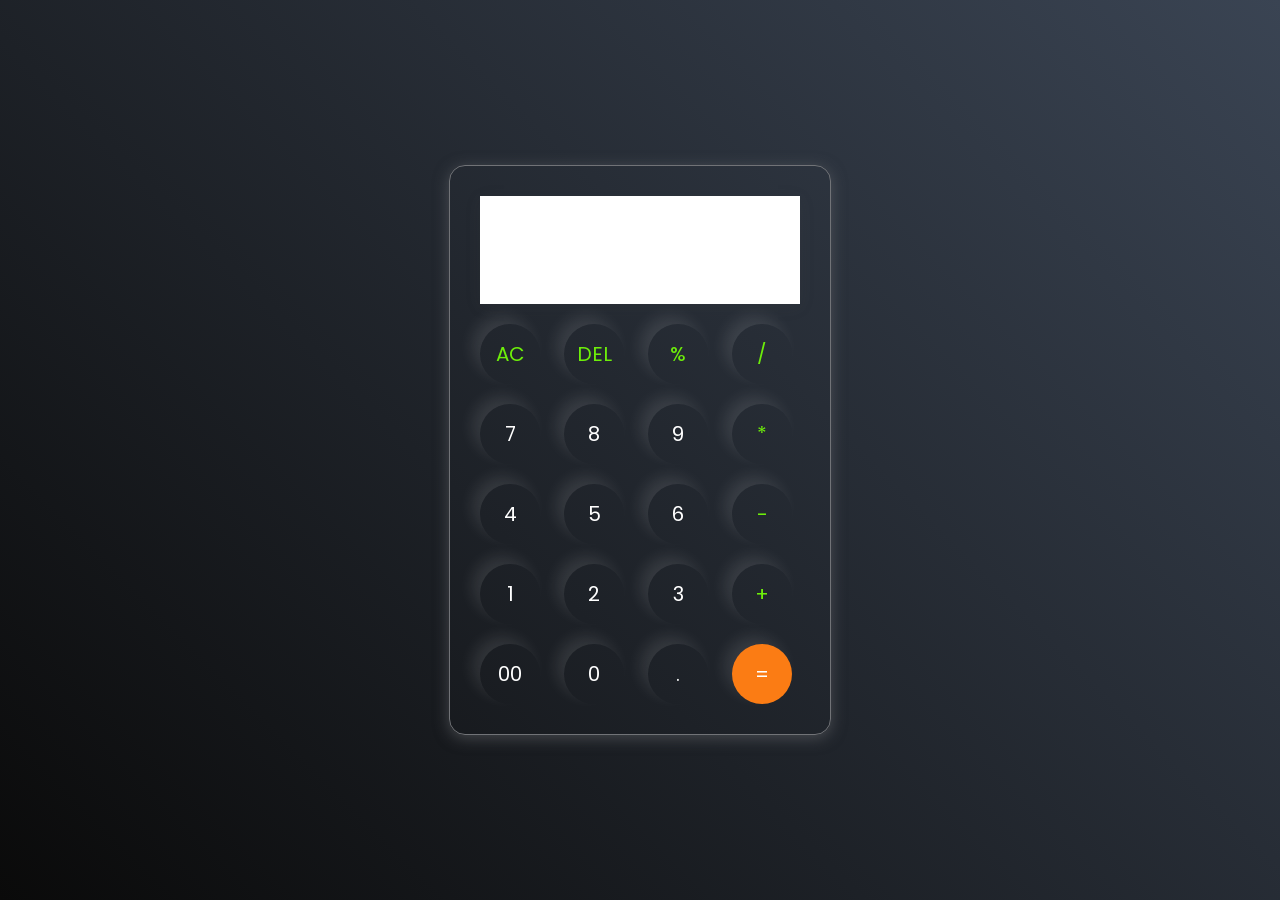
<file: Calculator using HTML CSS JavaScript/index.html>
<!DOCTYPE html>
<html lang="en">

<head>
    <meta charset="UTF-8">
    <meta name="viewport" content="width=device-width, initial-scale=1.0">
    <link rel="stylesheet" href="./style.css">
    <title>Calculator</title>
</head>

<body>
    <div class="calculator">
        <input type="text" placeholder="0" id="inputBox">
        <div>
            <button class="operator">AC</button>
            <button class="operator">DEL</button>
            <button class="operator">%</button>
            <button class="operator">/</button>
        </div>

        <div>
            <button>7</button>
            <button>8</button>
            <button>9</button>
            <button class="operator">*</button>
        </div>

        <div>
            <button>4</button>
            <button>5</button>
            <button>6</button>
            <button class="operator">-</button>
        </div>

        <div>
            <button>1</button>
            <button>2</button>
            <button>3</button>
            <button class="operator">+</button>
        </div>

        <div>
            <button>00</button>
            <button>0</button>
            <button>.</button>
            <button class="equalBtn">=</button>
        </div>
    </div>
    
    <script src="./main.js"></script>

</html>
</file>
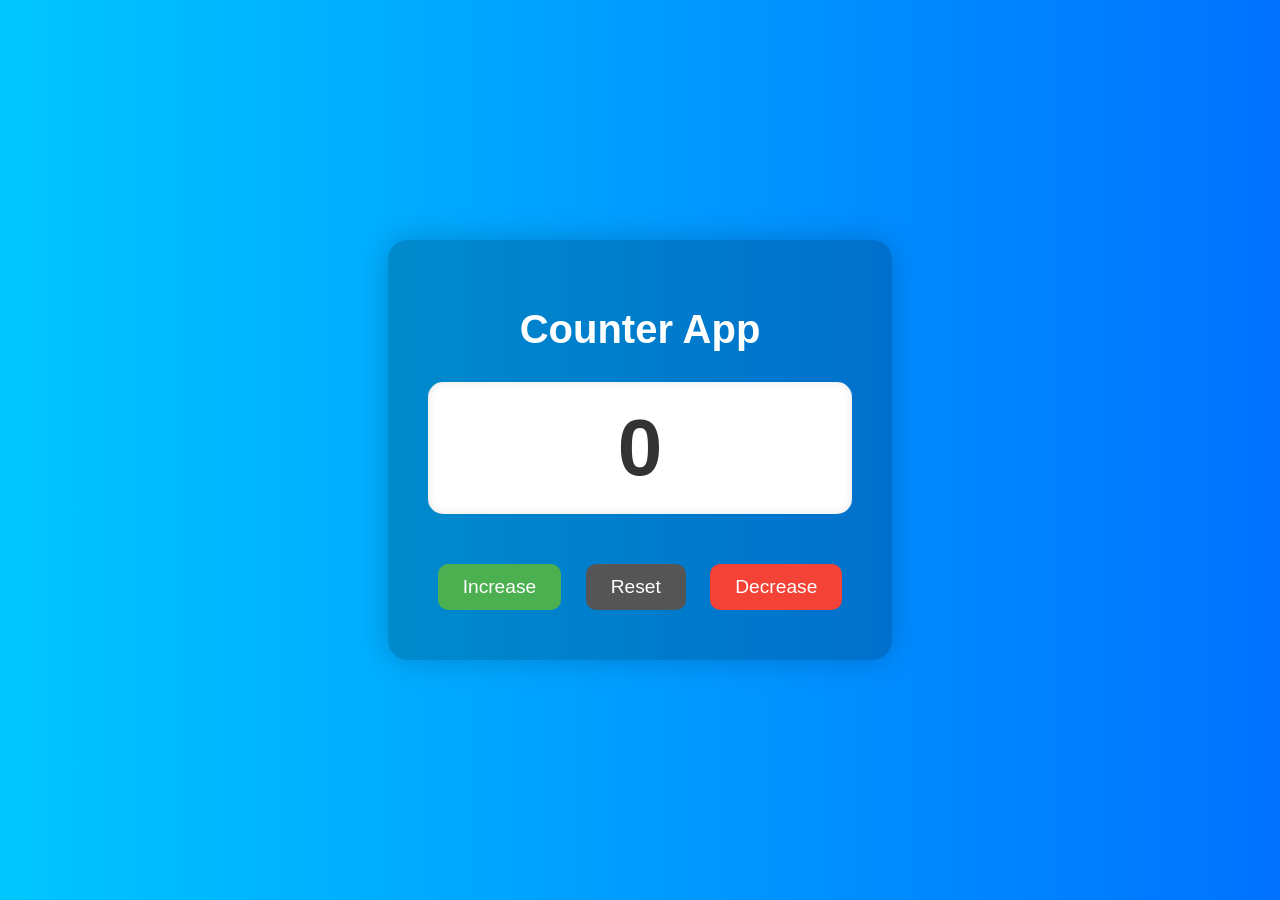
<file: Counter-App/index.html>
<!DOCTYPE html>
<html lang="en">
<head>
    <meta charset="UTF-8">
    <meta name="viewport" content="width=device-width, initial-scale=1.0">
    <title>Counter</title>
    <link rel="stylesheet" href="./style.css">
</head>
<body>
    <div class="container">
        <h1>Counter App</h1>
        <div class="input" id="input">0</div>
        <button class="button btn1" id="increase">Increase</button>
        <button class="button btn2" id="reset">Reset</button>
        <button class="button btn3" id="decrease">Decrease</button>
    </div>

    <script src="./app.js"></script>
</body>
</html>
</file>
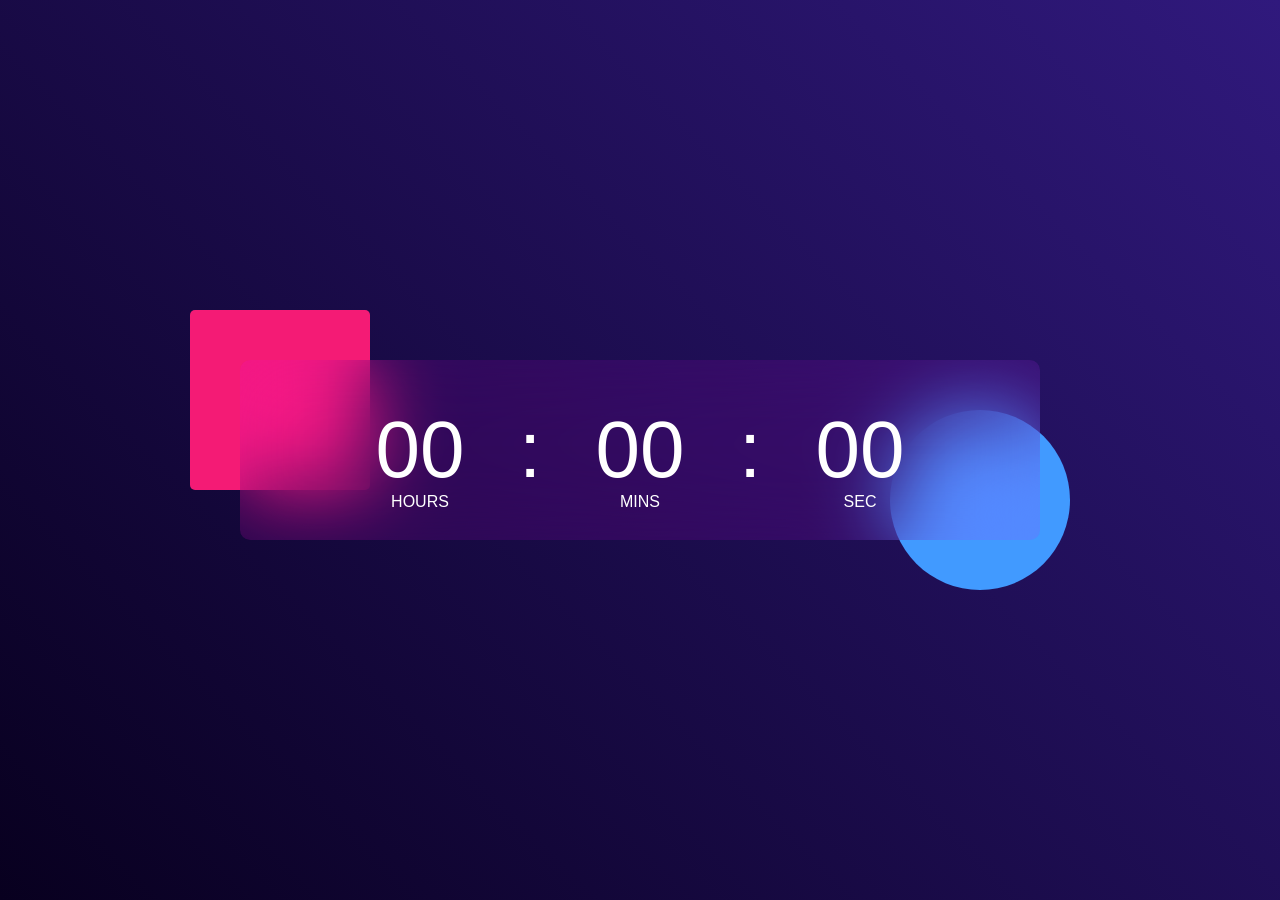
<file: Digital-Clock/index.html>
<!DOCTYPE html>
<html lang="en">
<head>
    <meta charset="UTF-8">
    <meta name="viewport" content="width=device-width, initial-scale=1.0">
    <title>Digital-Clock</title>
    <link rel="stylesheet" href="./style.css">
</head>
<body>
    <div class="hero">
        <div class="container">
            <div class="clock">
                <span id="hrs">00</span>
                <span>:</span>
                <span id="min">00</span>
                <span>:</span>
                <span id="sec">00</span>
            </div>
        </div>
    </div>
    <script src="./main.js"></script>
</body>
</html>
</file>
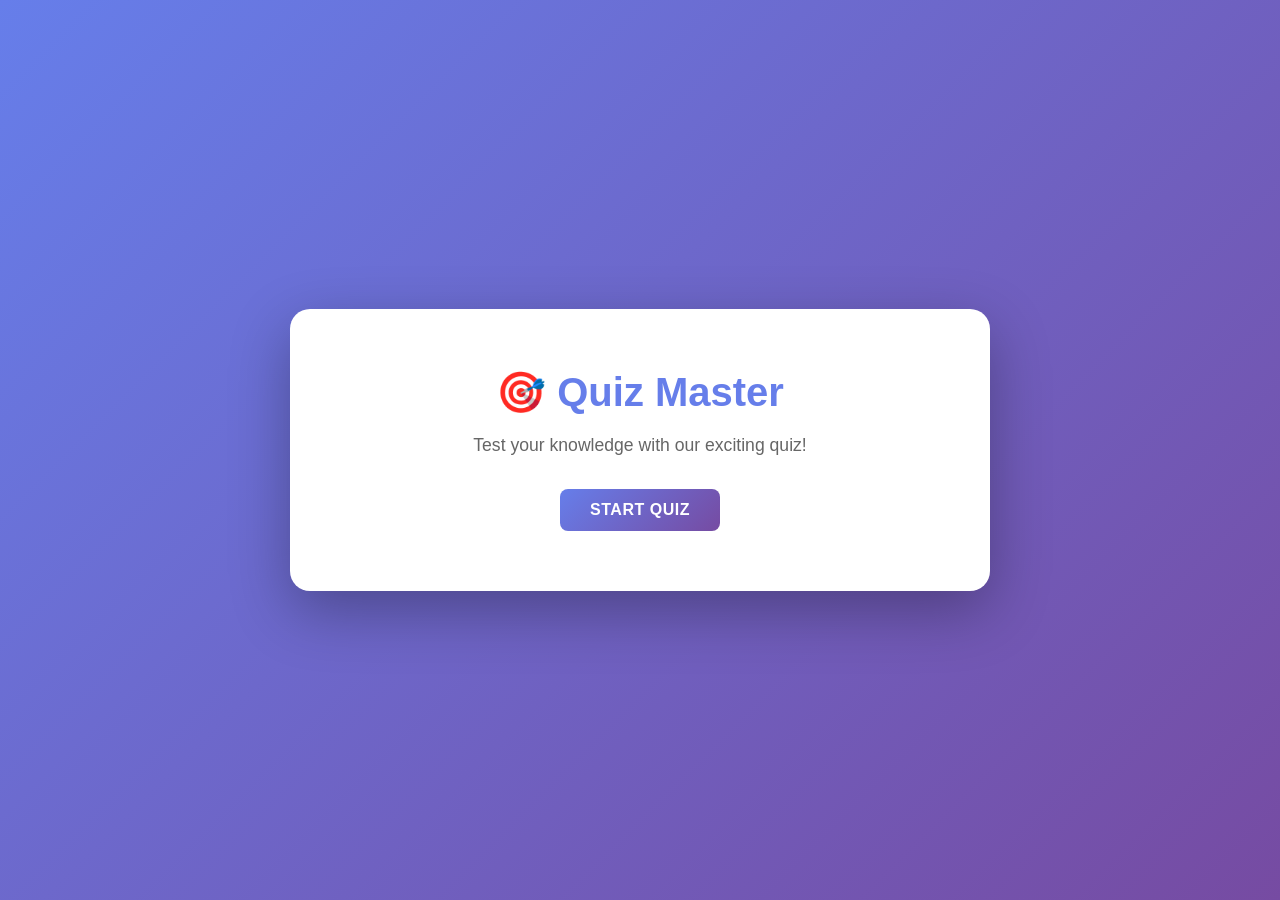
<file: Quiz App/index.html>
<!DOCTYPE html>
<html lang="en">
<head>
    <meta charset="UTF-8">
    <meta name="viewport" content="width=device-width, initial-scale=1.0">
    <title>Quiz App</title>
    <link rel="stylesheet" href="style.css">
</head>
<body>
    <div class="container">
        <!-- Start Screen -->
        <div id="startScreen" class="screen active">
            <div class="start-content">
                <h1>🎯 Quiz Master</h1>
                <p>Test your knowledge with our exciting quiz!</p>
                <button id="startBtn" class="btn btn-primary">Start Quiz</button>
            </div>
        </div>

        <!-- Quiz Screen -->
        <div id="quizScreen" class="screen">
            <div class="quiz-container">
                <!-- Progress Bar -->
                <div class="progress-bar">
                    <div id="progressFill" class="progress-fill"></div>
                </div>

                <!-- Question Info -->
                <div class="quiz-info">
                    <span id="questionNumber">Question 1 of 10</span>
                    <span id="score">Score: 0</span>
                </div>

                <!-- Question -->
                <div class="question-container">
                    <h2 id="question">Question here?</h2>
                </div>

                <!-- Options -->
                <div class="options-container">
                    <div class="option" data-option="0">
                        <input type="radio" name="answer" id="option0" value="0">
                        <label for="option0" id="optionText0">Option 1</label>
                    </div>
                    <div class="option" data-option="1">
                        <input type="radio" name="answer" id="option1" value="1">
                        <label for="option1" id="optionText1">Option 2</label>
                    </div>
                    <div class="option" data-option="2">
                        <input type="radio" name="answer" id="option2" value="2">
                        <label for="option2" id="optionText2">Option 3</label>
                    </div>
                    <div class="option" data-option="3">
                        <input type="radio" name="answer" id="option3" value="3">
                        <label for="option3" id="optionText3">Option 4</label>
                    </div>
                </div>

                <!-- Navigation Buttons -->
                <div class="button-group">
                    <button id="prevBtn" class="btn btn-secondary" disabled>← Previous</button>
                    <button id="nextBtn" class="btn btn-primary">Next →</button>
                </div>
            </div>
        </div>

        <!-- Results Screen -->
        <div id="resultScreen" class="screen">
            <div class="result-content">
                <div class="result-circle">
                    <h1 id="finalScore">0%</h1>
                </div>
                <h2 id="resultMessage">Great Job!</h2>
                <p id="resultDescription">You scored well on this quiz.</p>

                <div class="result-stats">
                    <div class="stat">
                        <span class="stat-label">Correct Answers</span>
                        <span id="correctCount" class="stat-value">0/10</span>
                    </div>
                    <div class="stat">
                        <span class="stat-label">Accuracy</span>
                        <span id="accuracy" class="stat-value">0%</span>
                    </div>
                </div>

                <div class="result-review">
                    <h3>Review Your Answers</h3>
                    <div id="reviewContainer"></div>
                </div>

                <button id="restartBtn" class="btn btn-primary">Retake Quiz</button>
            </div>
        </div>
    </div>

    <script src="app.js"></script>
</body>
</html>
</file>
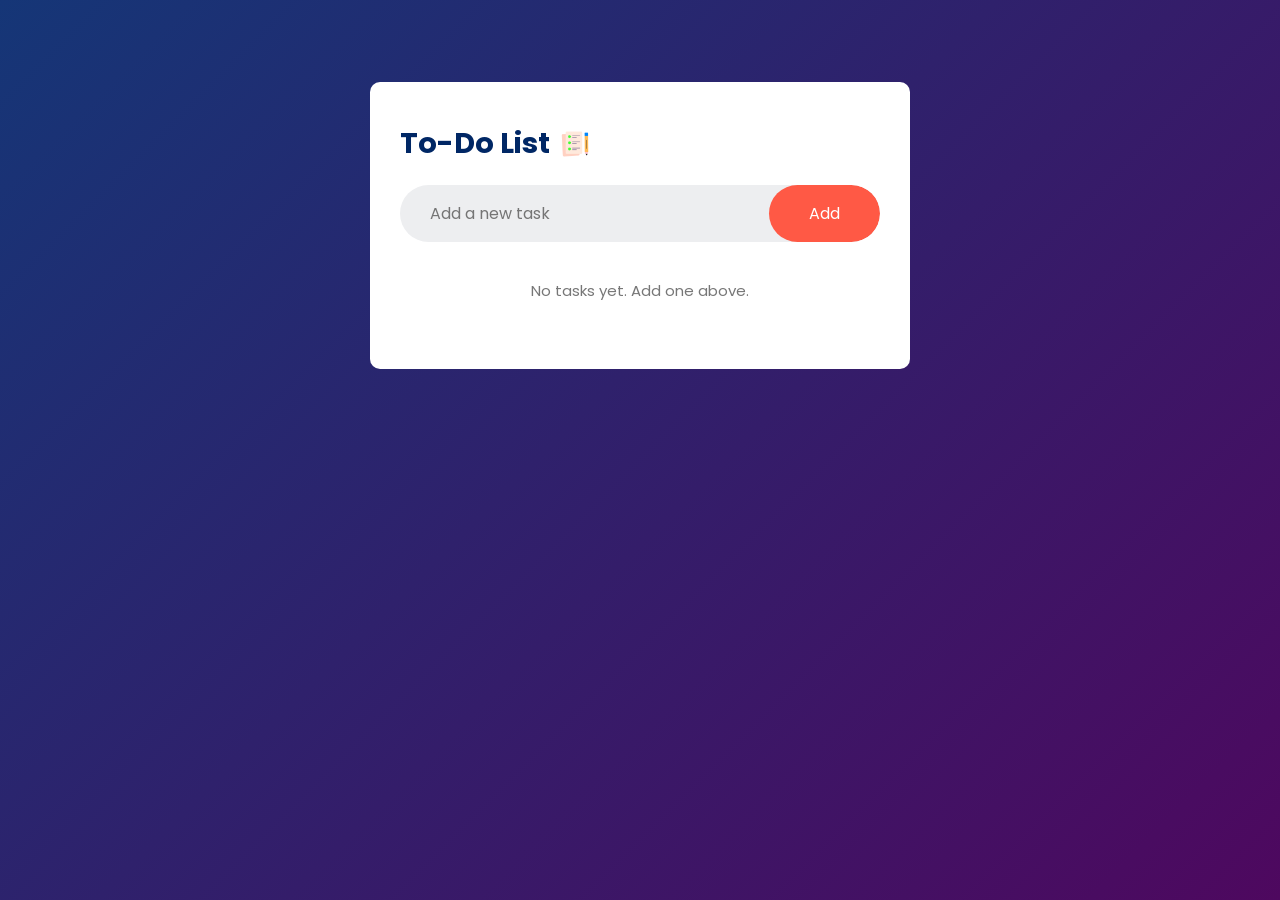
<file: To-Do-List-App/index.html>
<!DOCTYPE html>
<html lang="en">
<head>
    <meta charset="UTF-8">
    <meta name="viewport" content="width=device-width, initial-scale=1.0">
    <title>To-Do List App</title>
    <link rel="preconnect" href="https://fonts.googleapis.com">
    <link rel="preconnect" href="https://fonts.gstatic.com" crossorigin>
    <link href="https://fonts.googleapis.com/css2?family=Poppins:wght@400;500;600&display=swap" rel="stylesheet">
    <link rel="stylesheet" href="./style.css">
</head>
<body>
    <div class="container">
        <div class="todo-app">
            <h2>To-Do List <img src="./images/icon.png" alt=""></h2>
            <form class="row" id="task-form">
                <input type="text" id="input-box" placeholder="Add a new task" autocomplete="off" aria-label="New task">
                <button type="submit">Add</button>
            </form>
            <ul id="list-container"></ul>
        </div>
    </div>
    <script src="./main.js"></script>
</body>
</html>
</file>
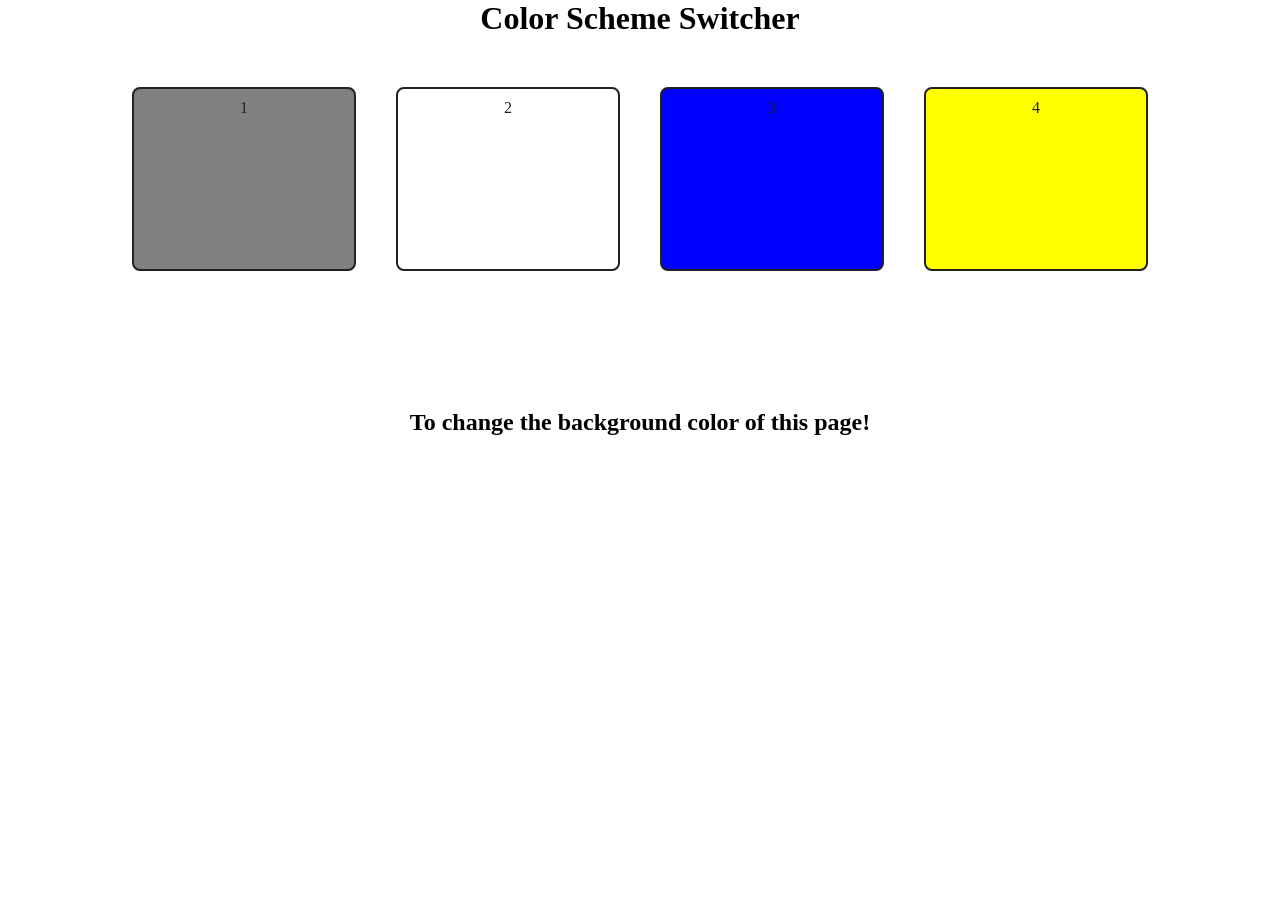
<file: 06_projects/project1/index.html>
<!DOCTYPE html>
<html lang="en">
<head>
    <meta charset="UTF-8">
    <meta name="viewport" content="width=device-width, initial-scale=1.0">
    <title>Home</title>
    <link rel="stylesheet" href="./style.css">
</head>
<body>

    <h1 class="text-color">Color Scheme Switcher</h1>
    <div class="canvas">
        <div class="button" id="grey" style="background-color: grey;">1</div>
        <div class="button" id="white" style="background-color: white;">2</div>
        <div class="button" id="blue" style="background-color: blue;">3</div>
        <div class="button" id="yellow" style="background-color: yellow;">4</div>
        
    </div>

    <div class="text-section">
        <h2>
            <span>To change the background color of this page!</span>
        </h2>
    </div>

    <script type="module" src="script.js"></script>

</body>
</html>
</file>
<file: Calculator using HTML CSS JavaScript/style.css>
@import url('https://fonts.googleapis.com/css2?family=Poppins:ital,wght@0,100;0,200;0,300;0,400;0,500;0,600;0,700;0,800;0,900;1,100;1,200;1,300;1,400;1,500;1,600;1,700;1,800;1,900&display=swap');

*{
    margin: 0;
    padding: 0;
    box-sizing: border-box;
    font-family: "Poppins", sans-serif;
}

body {
    width: 100%;
    height: 100vh;
    display: flex;
    justify-content: center;
    align-items: center;
    background: linear-gradient(45deg, #0a0a0a, #3a4453);
}

.calculator {
    border: 1px solid #717377;
    padding: 20px;
    border-radius: 16px;
    background: transparent;
    box-shadow: 0px 3px 15px rgba(113, 115, 119, 0.5);
}

input{
    width: 320px;
    border: none;
    padding: 24px;
    margin: 10px;
    background: transparent, ;
    box-shadow: 0px 3px 15px rgba(84, 84, 84, 0.1);
    font-size: 40px;
    text-align: right;
    cursor: pointer;
}

input::placeholder{
    color: #fff;
}

button {
    border: none;
    width: 60px;
    height: 60px;
    margin: 10px;
    border-radius: 50%;
    background: transparent;
    color: #fff;
    font-size: 20px;
    box-shadow: -8px -8px 15px rgba(255, 255, 255, 0.1);
}

.equalBtn {
    background-color: #fb7c14;
}

.operator {
    color: #6dee0a;
}
</file>
<file: Counter-App/style.css>
body {
    margin: 0;
    padding: 0;
    font-family: 'Segoe UI', Tahoma, Geneva, Verdana, sans-serif;
    background: linear-gradient(to right, #00c6ff, #0072ff);
    color: white;
    display: flex;
    justify-content: center;
    align-items: center;
    height: 100vh;
}

.container {
    background-color: rgba(0, 0, 0, 0.2);
    padding: 40px;
    border-radius: 20px;
    text-align: center;
    box-shadow: 0 0 30px rgba(0, 0, 0, 0.2);
}

h1 {
    font-size: 2.5rem;
    margin-bottom: 30px;
}

.input {
    font-size: 5rem;
    font-weight: bold;
    margin-bottom: 40px;
    padding: 20px;
    background: white;
    color: #333;
    border-radius: 15px;
    box-shadow: inset 0 0 10px rgba(0, 0, 0, 0.1);
}

button {
    padding: 12px 25px;
    font-size: 1.2rem;
    margin: 10px;
    border: none;
    border-radius: 10px;
    cursor: pointer;
    transition: transform 0.25, background 0.3s;
}


.btn1 {
    background-color: #4caf50;
    color: white;
}

.btn2 {
    background-color: #555;
    color: white;
}

.btn3 {
    background-color: #f44336;
    color: white;
}

button:hover {
    transform: scale(1.05);
    opacity: 0.9;
}
</file>
<file: Digital-Clock/style.css>
*{
    margin: 0;
    padding: 0;
    font-family: "Poppins", sans-serif;
    box-sizing: border-box;
}

.hero {
    width: 100%;
    min-height: 100vh;
    background: linear-gradient(45deg, #08001f, #30197d);
    color: #fff;
    position: relative;
}

.container {
    width: 800px;
    height: 180px;
    position: absolute;
    top: 50%;
    left: 50%;
    transform: translate(-50%, -50%);
}

.clock {
    width: 100%;
    height: 100%;
    background: rgba(235, 0, 255, 0.11);
    border-radius: 10px;
    display: flex;
    align-items: center;
    justify-content: center;
    backdrop-filter: blur(40px);
}

.container::before{
    content: '';
    width: 180px;
    height: 180px;
    background: #f41b75;
    border-radius: 5px;
    position: absolute;
    left: -50px;
    top: -50px;
    z-index: -1;
}

.container::after{
    content: '';
    width: 180px;
    height: 180px;
    background: #419aff;
    border-radius: 50%;
    position: absolute;
    right: -30px;
    bottom: -50px;
    z-index: -1;
}

.clock span {
    font-size: 80px;
    width: 110px;
    display: inline-block;
    text-align: center;
    position: relative;
}

.clock span::after{

    font-size: 16px;
    position: absolute;
    bottom: -15px;
    left: 50%;
    transform: translateX(-50%);
}

#hrs::after{
        content: 'HOURS';
}

#min::after{
        content: 'MINS';
}

#sec::after{
        content: 'SEC';
}
</file>
<file: Quiz App/style.css>
* {
    margin: 0;
    padding: 0;
    box-sizing: border-box;
}

body {
    font-family: 'Segoe UI', Tahoma, Geneva, Verdana, sans-serif;
    background: linear-gradient(135deg, #667eea 0%, #764ba2 100%);
    min-height: 100vh;
    display: flex;
    justify-content: center;
    align-items: center;
    padding: 20px;
}

.container {
    width: 100%;
    max-width: 700px;
}

/* Screen Management */
.screen {
    display: none;
    animation: fadeIn 0.3s ease-in;
}

.screen.active {
    display: block;
}

@keyframes fadeIn {
    from {
        opacity: 0;
        transform: translateY(10px);
    }
    to {
        opacity: 1;
        transform: translateY(0);
    }
}

/* Start Screen */
#startScreen {
    background: white;
    border-radius: 20px;
    padding: 60px 40px;
    box-shadow: 0 20px 60px rgba(0, 0, 0, 0.3);
    text-align: center;
}

.start-content h1 {
    font-size: 2.5rem;
    color: #667eea;
    margin-bottom: 15px;
    animation: slideDown 0.5s ease-out;
}

.start-content p {
    font-size: 1.1rem;
    color: #666;
    margin-bottom: 30px;
    line-height: 1.6;
}

@keyframes slideDown {
    from {
        opacity: 0;
        transform: translateY(-20px);
    }
    to {
        opacity: 1;
        transform: translateY(0);
    }
}

/* Quiz Screen */
#quizScreen {
    background: white;
    border-radius: 20px;
    padding: 40px;
    box-shadow: 0 20px 60px rgba(0, 0, 0, 0.3);
}

.progress-bar {
    width: 100%;
    height: 8px;
    background-color: #e0e0e0;
    border-radius: 10px;
    margin-bottom: 25px;
    overflow: hidden;
}

.progress-fill {
    height: 100%;
    background: linear-gradient(90deg, #667eea, #764ba2);
    width: 10%;
    transition: width 0.3s ease;
    border-radius: 10px;
}

.quiz-info {
    display: flex;
    justify-content: space-between;
    margin-bottom: 25px;
    font-size: 0.95rem;
    color: #667eea;
    font-weight: 600;
}

.question-container {
    margin-bottom: 35px;
}

.question-container h2 {
    color: #333;
    font-size: 1.4rem;
    line-height: 1.6;
    font-weight: 600;
}

/* Options */
.options-container {
    margin-bottom: 35px;
    display: flex;
    flex-direction: column;
    gap: 12px;
}

.option {
    position: relative;
    cursor: pointer;
}

.option input[type="radio"] {
    position: absolute;
    opacity: 0;
    cursor: pointer;
}

.option label {
    display: block;
    padding: 15px 20px;
    border: 2px solid #e0e0e0;
    border-radius: 10px;
    cursor: pointer;
    transition: all 0.3s ease;
    background-color: #f8f9fa;
    font-weight: 500;
    color: #333;
}

.option input[type="radio"]:checked + label {
    border-color: #667eea;
    background-color: #f0f4ff;
    color: #667eea;
    font-weight: 600;
}

.option:hover label {
    border-color: #667eea;
    background-color: #f8f9ff;
}

.option label.correct {
    border-color: #4caf50;
    background-color: #f1f8f4;
    color: #4caf50;
}

.option label.incorrect {
    border-color: #f44336;
    background-color: #fef5f5;
    color: #f44336;
}

/* Buttons */
.btn {
    padding: 12px 30px;
    border: none;
    border-radius: 8px;
    font-size: 1rem;
    font-weight: 600;
    cursor: pointer;
    transition: all 0.3s ease;
    text-transform: uppercase;
    letter-spacing: 0.5px;
}

.btn-primary {
    background: linear-gradient(135deg, #667eea, #764ba2);
    color: white;
}

.btn-primary:hover:not(:disabled) {
    transform: translateY(-2px);
    box-shadow: 0 10px 20px rgba(102, 126, 234, 0.3);
}

.btn-primary:disabled {
    opacity: 0.6;
    cursor: not-allowed;
}

.btn-secondary {
    background-color: #e0e0e0;
    color: #333;
}

.btn-secondary:hover:not(:disabled) {
    background-color: #d0d0d0;
    transform: translateY(-2px);
}

.btn-secondary:disabled {
    opacity: 0.5;
    cursor: not-allowed;
}

.button-group {
    display: flex;
    justify-content: space-between;
    gap: 15px;
}

.button-group .btn {
    flex: 1;
}

/* Result Screen */
#resultScreen {
    background: white;
    border-radius: 20px;
    padding: 40px;
    box-shadow: 0 20px 60px rgba(0, 0, 0, 0.3);
}

.result-content {
    text-align: center;
}

.result-circle {
    width: 150px;
    height: 150px;
    border-radius: 50%;
    background: linear-gradient(135deg, #667eea, #764ba2);
    display: flex;
    align-items: center;
    justify-content: center;
    margin: 0 auto 30px;
    animation: scaleIn 0.5s ease-out;
}

.result-circle h1 {
    font-size: 2.5rem;
    color: white;
}

@keyframes scaleIn {
    from {
        transform: scale(0);
        opacity: 0;
    }
    to {
        transform: scale(1);
        opacity: 1;
    }
}

.result-content h2 {
    font-size: 1.8rem;
    color: #333;
    margin-bottom: 10px;
}

.result-content p {
    font-size: 1rem;
    color: #666;
    margin-bottom: 30px;
    line-height: 1.6;
}

.result-stats {
    display: grid;
    grid-template-columns: 1fr 1fr;
    gap: 20px;
    margin-bottom: 35px;
}

.stat {
    background: #f8f9fa;
    padding: 20px;
    border-radius: 10px;
    border-left: 4px solid #667eea;
}

.stat-label {
    display: block;
    color: #666;
    font-size: 0.9rem;
    margin-bottom: 8px;
    font-weight: 500;
}

.stat-value {
    display: block;
    font-size: 1.5rem;
    color: #667eea;
    font-weight: 700;
}

.result-review {
    text-align: left;
    margin-bottom: 35px;
}

.result-review h3 {
    color: #333;
    margin-bottom: 20px;
    text-align: center;
}

#reviewContainer {
    max-height: 400px;
    overflow-y: auto;
}

.review-item {
    background: #f8f9fa;
    padding: 15px;
    margin-bottom: 12px;
    border-radius: 8px;
    border-left: 4px solid #667eea;
}

.review-item.correct {
    border-left-color: #4caf50;
}

.review-item.incorrect {
    border-left-color: #f44336;
}

.review-question {
    font-weight: 600;
    color: #333;
    margin-bottom: 8px;
    font-size: 0.95rem;
}

.review-answer {
    font-size: 0.9rem;
    margin: 5px 0;
}

.review-answer.user {
    color: #f44336;
}

.review-answer.correct {
    color: #4caf50;
}

/* Responsive Design */
@media (max-width: 600px) {
    #startScreen,
    #quizScreen,
    #resultScreen {
        padding: 30px 20px;
        border-radius: 15px;
    }

    .start-content h1 {
        font-size: 1.8rem;
    }

    .question-container h2 {
        font-size: 1.1rem;
    }

    .option label {
        padding: 12px 15px;
        font-size: 0.95rem;
    }

    .result-stats {
        grid-template-columns: 1fr;
    }

    .button-group {
        flex-direction: column;
    }

    .button-group .btn {
        width: 100%;
    }

    .result-circle {
        width: 120px;
        height: 120px;
    }

    .result-circle h1 {
        font-size: 2rem;
    }

    .result-content h2 {
        font-size: 1.4rem;
    }
}

/* Scrollbar Styling */
#reviewContainer::-webkit-scrollbar {
    width: 6px;
}

#reviewContainer::-webkit-scrollbar-track {
    background: #f1f1f1;
    border-radius: 10px;
}

#reviewContainer::-webkit-scrollbar-thumb {
    background: #667eea;
    border-radius: 10px;
}

#reviewContainer::-webkit-scrollbar-thumb:hover {
    background: #764ba2;
}
</file>
<file: To-Do-List-App/style.css>
* {
    margin: 0;
    padding: 0;
    font-family: "Poppins", sans-serif;
    box-sizing: border-box;
}

html { -webkit-text-size-adjust: 100%; }

.container {
    width: 100%;
    min-height: 100vh;
    min-height: 100dvh;
    background: linear-gradient(135deg, #153677, #4e085f);
    padding: 10px;
}

.todo-app {
    width: 100%;
    max-width: 540px;
    background: #fff;
    margin: clamp(20px, 8vh, 100px) auto 20px;
    padding: 40px 30px 50px;
    border-radius: 10px;
}

.todo-app h2 {
    color: #002765;
    display: flex;
    align-items: center;
    flex-wrap: wrap;
    margin-bottom: 20px;
    font-size: clamp(1.4rem, 5vw, 1.8rem);
}

.todo-app h2 img {
    width: 30px;
    margin-left: 10px;
}

.row {
    display: flex;
    align-items: center;
    background: #edeef0;
    border-radius: 30px;
    padding-left: 20px;
    margin-bottom: 25px;
    overflow: hidden;
}

.row input {
    flex: 1;
    min-width: 0;            /* lets the input shrink on small screens */
    border: none;
    outline: none;
    background: transparent;
    padding: 10px;
    font-size: 16px;         /* 16px stops iOS zooming on focus */
}

.row button {
    flex-shrink: 0;
    border: none;
    outline: none;
    padding: 16px 40px;
    background: #ff5945;
    color: #fff;
    font-size: 16px;
    cursor: pointer;
    border-radius: 40px;
}

.row button:focus-visible,
ul li .delete:focus-visible {
    outline: 2px solid #002765;
    outline-offset: 2px;
}

ul { list-style: none; }

ul li {
    list-style: none;
    font-size: 17px;
    padding: 12px 48px 12px 50px;
    user-select: none;
    cursor: pointer;
    position: relative;
    word-break: break-word;
    overflow-wrap: anywhere;
    min-height: 52px;
}

ul li::before {
    content: '';
    position: absolute;
    height: 28px;
    width: 28px;
    border-radius: 50%;
    background-image: url(./images/unchecked.png);
    background-size: cover;
    background-position: center;
    top: 12px;
    left: 8px;
}

ul li.checked {
    color: #555;
    text-decoration: line-through;
}

ul li.checked::before {
    background-image: url(./images/checked.png);
}

ul li .delete {
    position: absolute;
    right: 0;
    top: 6px;
    width: 40px;
    height: 40px;
    border: none;
    background: transparent;
    font-size: 22px;
    color: #555;
    line-height: 40px;
    text-align: center;
    border-radius: 50%;
    cursor: pointer;
}

ul li .delete:hover { background-color: #edeef0; }

.empty {
    text-align: center;
    color: #777;
    font-size: 15px;
    padding: 12px 0;
    cursor: default;
}
.empty::before { display: none; }

/* Tablets and phones */
@media (max-width: 600px) {
    .container { padding: 8px; }
    .todo-app { margin-top: 24px; padding: 28px 18px 36px; }
    .row { padding-left: 14px; }
    .row button { padding: 14px 28px; }
    ul li { font-size: 16px; }
}

/* Very small phones */
@media (max-width: 360px) {
    .todo-app { padding: 22px 12px 28px; }
    .row button { padding: 14px 20px; font-size: 15px; }
    ul li { padding-left: 44px; }
    ul li::before { height: 24px; width: 24px; left: 6px; top: 14px; }
}
</file>
<file: 06_projects/project1/style.css>
* {
    padding: 0;
    margin: 0;
}


.canvas {
    height: 372px;
    width: 100%;
    display: flex;
    text-align: center;
    justify-content: center;
}

.canvas h1{
    text-align: center;
}

.text-color {
    text-align: center;
}

.canvas div{
    background-color: #fff;
    height: 10rem;
    width: 10rem;
    padding: 10px 30px;
    margin: 50px 20px;
    border-radius: 8px;
    text-align: center;
    color: #212121;
    text-decoration: none;
    border: 2px solid #212121;
} 


.text-section {
    text-align: center;
}
</file>
